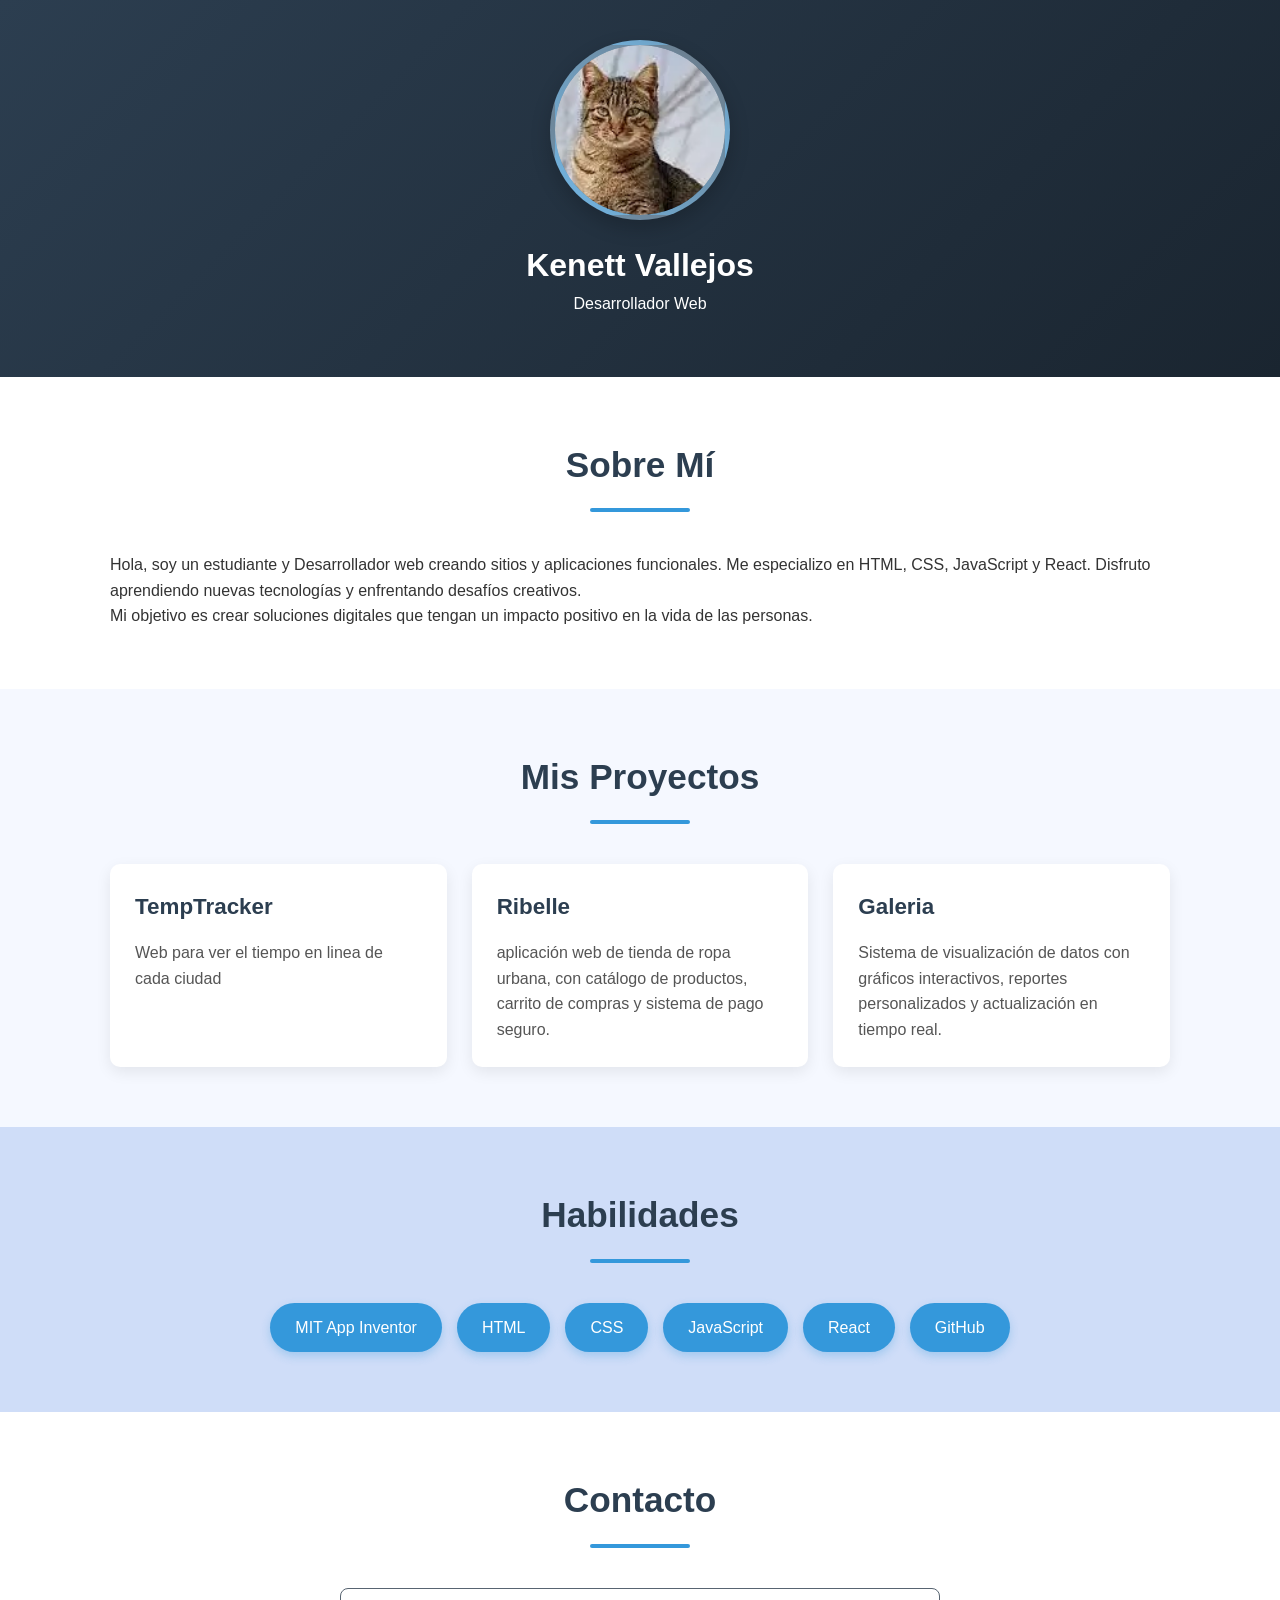
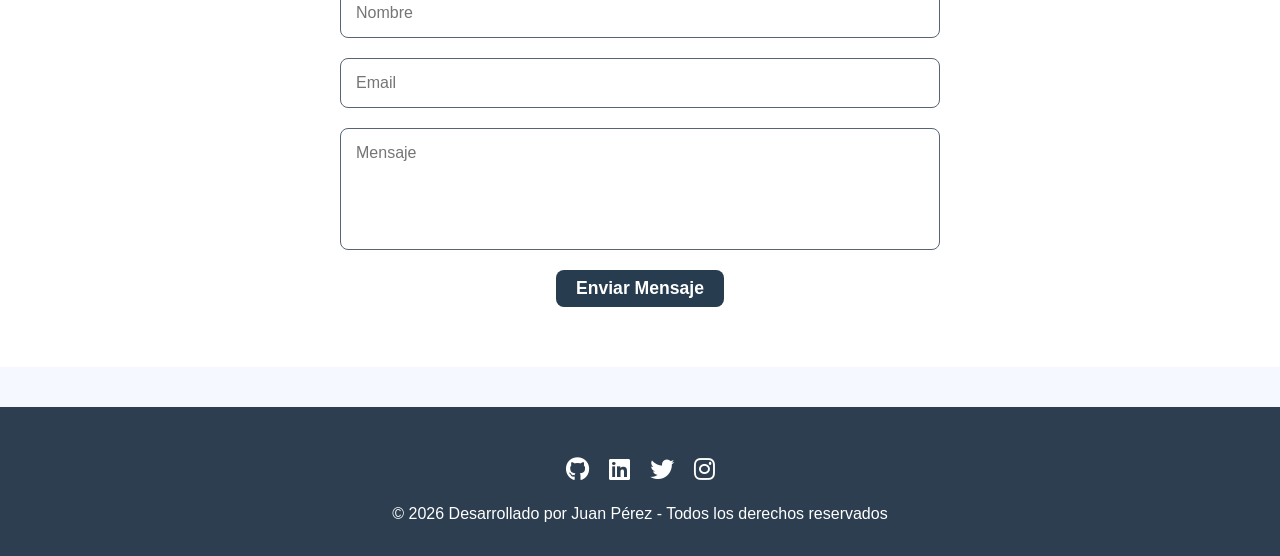
<file: kenett.html>
<html lang="es"><head>
    <meta charset="UTF-8">
    <meta name="viewport" content="width=device-width, initial-scale=1.0">
    <title>Mi Portafolio Web</title>
    <!--para los iconos de redes sociales-->
    <link rel="stylesheet" href="https://cdnjs.cloudflare.com/ajax/libs/font-awesome/6.5.1/css/all.min.css">

    <link rel="stylesheet" href="./estilos.css">
  </head>
  <body>
    <header>
      <div class="contenedor">
        <div class="perfil">
          <div class="contenedorFoto">
            <img src="./assest/descarga.webp" alt="Juan Perez" class="foto">
          </div>
          <div class="infor">
            <h1>Kenett Vallejos</h1>
            <p>Desarrollador Web</p>
          </div>
        </div>
      </div>
    </header>

    <section id="sobre-mi">
      <div class="contenedor">
        <h2>Sobre Mí</h2>
        <p>
          Hola, soy un estudiante y Desarrollador web creando sitios y aplicaciones funcionales. Me especializo en HTML, CSS,
          JavaScript y React. Disfruto aprendiendo nuevas tecnologías y enfrentando
          desafíos creativos.
        </p>
        <p>
          Mi objetivo es crear soluciones digitales
          que tengan un impacto positivo en la vida de las personas.
        </p>
      </div>
    </section>

    <section id="proyectos">
      <div class="contenedor">
        <h2>Mis Proyectos</h2>
        <a class="proyectos-container" href="./index.html">
          <div class="proyectos-container">
            <div class="proyecto">
              <h3>TempTracker</h3>
              <p>Web para ver el tiempo en linea de cada ciudad</p>
            </div>
        </a>
        <a href="https://ribelle2.netlify.app">
          <div class="proyecto">
            <h3>Ribelle</h3>
            <p>
              aplicación web de tienda de ropa urbana, con catálogo de productos, carrito de compras y sistema de pago seguro.
            </p>
          </div>
        </a> 

          <a href="">
            <div class="proyecto">
              <h3>Galeria</h3>
              <p>
                Sistema de visualización de datos con gráficos interactivos,
                reportes personalizados y actualización en tiempo real.
              </p>
            </div>
          </a>
        </div>
      </div>
    </section>

    <section id="habilidades">
      <div class="contenedor">
        <h2>Habilidades</h2>
        <div class="habilidades-lista">
          <div class="habilidad">MIT App Inventor</div>
          <div class="habilidad">HTML</div>
          <div class="habilidad">CSS</div>
          <div class="habilidad">JavaScript</div>
          <div class="habilidad">React</div>
          <div class="habilidad">GitHub</div>
        </div>
      </div>
    </section>

    <section id="contacto">
      <div class="contenedor">
        <h2>Contacto</h2>
        <form>
          <div class="form-group">
            <input type="text" placeholder="Nombre" required="">
          </div>
          <div class="form-group">
            <input type="email" placeholder="Email" required="">
          </div>
          <div class="form-group">
            <textarea placeholder="Mensaje" rows="5" required=""></textarea>
          </div>
          <button onclick="pop_up('Mensaje enviado correctamante')">
            Enviar Mensaje
          </button>
        </form>
      </div>
    </section>

    <footer>
      <div class="contenedor">
        <div class="enlaces">
          <a href="#"><i class="fab fa-github"></i></a>
          <a href="#"><i class="fab fa-linkedin"></i></a>
          <a href="#"><i class="fab fa-twitter"></i></a>
          <a href="#"><i class="fab fa-instagram"></i></a>
        </div>
        <p>
          © 2026 Desarrollado por Juan Pérez - Todos los derechos
          reservados
        </p>
      </div>
    </footer>
  </body>
</html>
</file>
<file: estilos.css>
/* Estilos generales */
        * {
            margin: 0;
            padding: 0;
            box-sizing: border-box;
            font-family: 'Segoe UI', Tahoma, Geneva, Verdana, sans-serif;
        }
        
        body {
            background-color: #f5f8ff;
            color: #333;
            line-height: 1.6;
        }
        
        .contenedor {
            max-width: 1100px;
            margin: 0 auto;
            padding: 0 20px;
        }
        
        /* Encabezado */
        header {
            background: linear-gradient(135deg, #2c3e50 0%, #1a2530 100%);
            color: white;
            padding: 40px 0;
            text-align: center;
            position: relative;
            overflow: hidden;
        }
        
        img{
            user-select: none;
    -webkit-user-drag: none;
    pointer-events: none;
        }

        .foto {
        width: 100%;
        height: 100%;
        object-fit: cover;
                }
        
        /* Perfil con foto */
        .perfil {
            display: flex;
            flex-direction: column;
            align-items: center;
            margin-bottom: 20px;
        }
        
        .contenedorFoto {
            width: 180px;
            height: 180px;
            border-radius: 50%;
            overflow: hidden;
            border: 5px solid rgba(255, 255, 255, 0.3);
            box-shadow: 0 8px 20px rgba(0, 0, 0, 0.2);
            margin-bottom: 20px;
            background: linear-gradient(45deg, #3498db, #2c3e50);
            display: flex;
            align-items: center;
            justify-content: center;
            color: white;
            font-size: 5rem;
        }
        
        .profile-info {
            text-align: center;
        }
        
        .profile-info h1 {
            font-size: 2.5rem;
            margin-bottom: 10px;
        }
        
        .profile-info p {
            font-size: 1.2rem;
            opacity: 0.9;
        }
        
        /* Secciones */
        section {
            padding: 60px 0;
        }
        
        h2 {
            text-align: center;
            margin-bottom: 40px;
            color: #2c3e50;
            font-size: 2.2rem;
            position: relative;
        }
        /*rayita despues del titulo*/
        h2::after {
            content: '';
            display: block;
            width: 100px;
            height: 4px;
            background: #3498db;
            margin: 15px auto;
            border-radius: 2px;
        }
        
        /* Sobre mí */
        #sobre-mi {
            background-color: white;
        }
        
        /* Proyectos */
        .proyectos-container {
            display: grid;
            grid-template-columns: repeat(auto-fit, minmax(300px, 1fr));
            gap: 25px;
        }

        a{
            text-decoration: none;
        }
        
        .proyecto {
            background: white;
            padding: 25px;
            border-radius: 10px;
            box-shadow: 0 5px 15px rgba(0,0,0,0.08);
            transition: transform 0.3s ease, box-shadow 0.3s ease;
        }
        
        .proyecto:hover {
            transform: translateY(-5px);
            box-shadow: 0 10px 25px rgba(0,0,0,0.15);
        }
        
        .proyecto h3 {
            color: #2c3e50;
            margin-bottom: 15px;
            font-size: 1.4rem;
        }
        
        .proyecto p {
            color: #555;
        }
        
        /* Habilidades */
        #habilidades {
            background-color: #cfddf8;
        }
        
        .habilidades-lista {
            display: flex;
            flex-wrap: wrap;/*Hace que los elementos se ajusten en varias filas si no caben en una sola línea.*/
            justify-content: center;
            gap: 15px;
            /*Añade un espacio uniforme de 15 píxeles entre cada ítem*/
        }
        
        .habilidad {
            background: #3498db;
            color: white;
            padding: 12px 25px;
            border-radius: 30px;
            display: flex;
            align-items: center;
            gap: 8px;
            font-weight: 500;
            box-shadow: 0 4px 10px rgba(52, 152, 219, 0.3);
        }
        
        /* Contacto */
        #contacto {
            background-color: white;
        }
        
        form {
            max-width: 600px;
            margin: 0 auto;
        }
        
        .form-group {
            margin-bottom: 20px;
        }
        
        input, textarea {
            width: 100%;
            padding: 15px;
            border: 1px solid #586471;
            border-radius: 8px;
            font-size: 1rem;
            transition: border-color 0.3s;
            resize: none;
        }
        
        input:focus, textarea:focus {
            outline: none;
            border-color: #3498db;
            box-shadow: 0 0 0 3px rgba(52, 152, 219, 0.2);
        }
        
        button {
        background: #283c50;       /* Color de fondo azul oscuro */
        color: white;              /* Texto en blanco */
         border: none;              /* Sin borde */
        padding: 8px 20px;        /* Espaciado interno (alto y ancho) */
        border-radius: 8px;        /* Bordes redondeados */
        cursor: pointer;           /* Cambia el cursor a "mano" */
        font-size: 1.1rem;         /* Tamaño de fuente */
        font-weight: 600;          /* Texto más grueso */
        transition: background 0.3s, transform 0.2s; /* Animación suave */
        display: block;            /* Ocupa todo el ancho disponible */
        margin: 0 auto;            /* Centrado horizontal */
        }
        
        button:hover {
            background: #3498db; /* Cambia el color suavemente */
            transform: translateY(-2px);/*se mueve*/
            /*transform: scale(1.05); /* Se agranda un poquito */
        }
        
        /* Pie de página */
        footer {
            background: #2c3e50;
            color: white;
            text-align: center;
            padding: 30px 0;
            margin-top: 40px;
        }
        
        .enlaces {
            display: flex;
            justify-content: center;
            gap: 20px;
            margin: 20px 0;
        }
        
        .enlaces a {
            color: white;
            font-size: 1.5rem;
            transition: color 0.3s;
            text-decoration: none;
        }
        
        .enlaces a:hover {
            color: #3498db;
        }
        
        /* Responsive */
        @media (max-width: 768px) {
            .profile-info h1 {
                font-size: 2rem;
            }
            
            .photo-container {
                width: 150px;
                height: 150px;
                font-size: 4rem;
            }
            
            section {
                padding: 40px 0;
            }
        }
</file>
